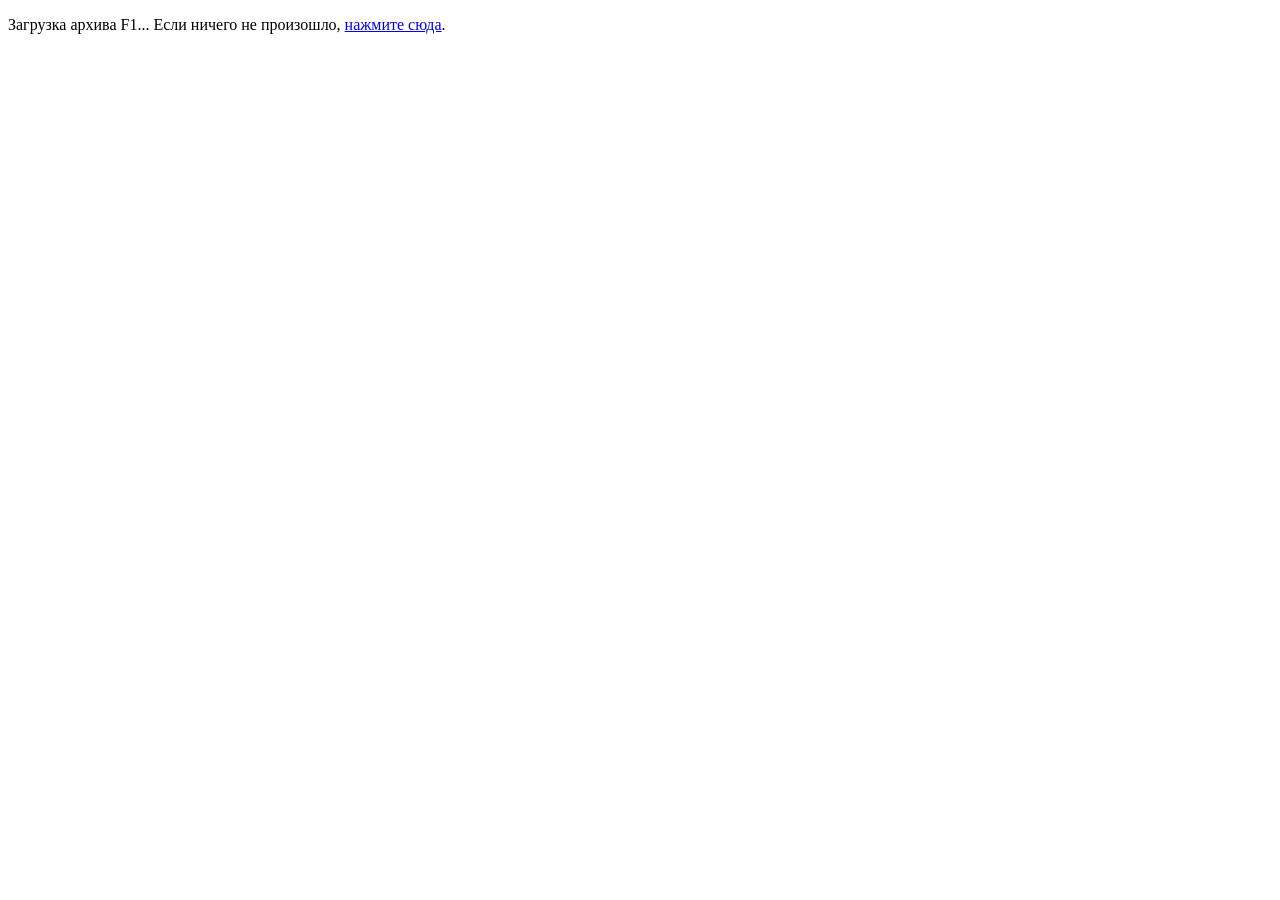
<file: index.html>
<!DOCTYPE html>
<html>
<head>
    <!-- Автоматический переход в папку MAIN PAGE через 0 секунд -->
    <meta http-serif="refresh" content="0; url=./MAIN PAGE/index.html" />
</head>
<body>
    <p>Загрузка архива F1... Если ничего не произошло, <a href="./MAIN PAGE/index.html">нажмите сюда</a>.</p>
</body>
</html>
</file>
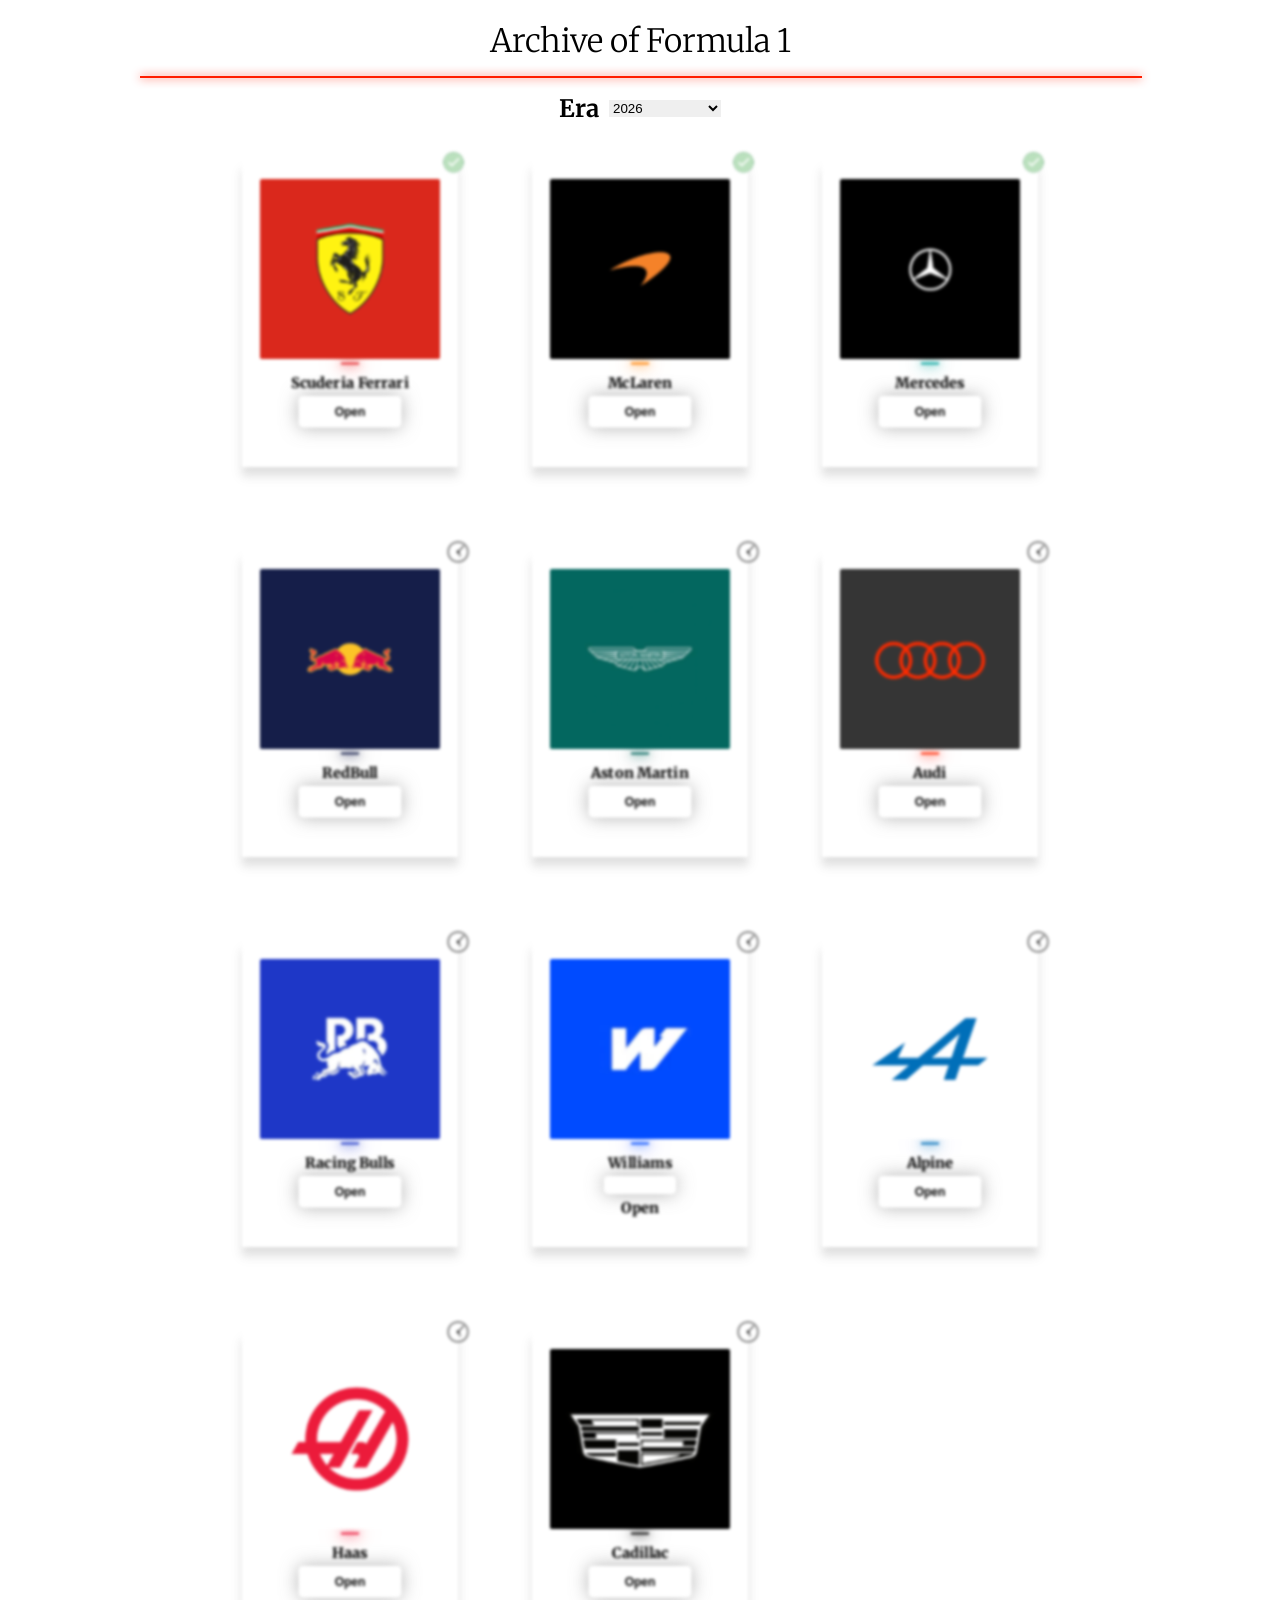
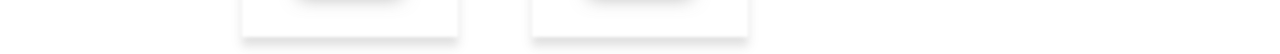
<file: MAIN PAGE/index.html>
<!DOCTYPE html>
<html lang="en">
<head>
    <meta charset="UTF-8">
    <meta name="viewport" content="width=device-width, initial-scale=1.0">
    <title>F1 - FanWebsite</title>
    <link rel="stylesheet" href="index.css">
    <link rel="preconnect" href="https://fonts.googleapis.com">
<link rel="preconnect" href="https://fonts.gstatic.com" crossorigin>
<link href="https://fonts.googleapis.com/css2?family=Basic&family=Birthstone&family=Kanit:ital,wght@0,100;0,200;0,300;0,400;0,500;0,600;0,700;0,800;0,900;1,100;1,200;1,300;1,400;1,500;1,600;1,700;1,800;1,900&family=Merriweather:ital,opsz,wght@0,18..144,300..900;1,18..144,300..900&family=Oswald:wght@200..700&family=Playwrite+DE+SAS+Guides&family=Prociono&family=Raleway:ital,wght@0,100..900;1,100..900&family=Roboto+Slab:wght@100..900&display=swap" rel="stylesheet">
</head>
<body>
    <div class="main-wrapper">
    <header>
    <h1 style="margin-bottom: 0; font-weight: 300;">Archive of Formula 1</h1>
    <div class="under-bar-line"></div>
    <div class="era">
    <h2>Era</h2>
    <select>
        <option>2026</option>
        <option disabled>In development</option>
        <option disabled>In development</option>
        <option disabled>In development</option>
        <option disabled>In development</option>
        <option disabled>In development</option>
        <option disabled>In development</option>
        <option disabled>In development</option>
    </select>
    </div>
    </header>
    <main>
    <div class="main-grid">
        <div class="card-1"><div class="pict"><img src="FERRARI-MAIN.jpg"></div><div class="card-info-1"><hr class="card-line-1">
            <span>Scuderia Ferrari<button onclick="window.location.href='../FERRARI/ferrari.html'">Open</button></div>
                <div class="icon"><img src="CHECKMARK-MAIN.png"></div>
        </div>
        <div class="card-2"><div class="pict"><img src="MCLAREN-MAIN.jpg"></div><div class="card-info-2"><hr class="card-line-2">
            <span>McLaren<button onclick="window.location.href='../MCLAREN/mclaren.html'">Open</button></div>
                <div class="icon"><img src="CHECKMARK-MAIN.png"></div>
        </div>
        <div class="card-3"><div class="pict"><img src="MERCEDES-MAIN.jpg"></div><div class="card-info-3"><hr class="card-line-3">
            <span>Mercedes<button onclick="window.location.href='../MERCEDES/mercedes.html';">Open</button></div>
                <div class="icon"><img src="CHECKMARK-MAIN.png"></div>
        </div>
        <div class="card-4"><div class="pict"><img src="REDBULL-MAIN.jpg"></div><div class="card-info-4"><hr class="card-line-4">
            <span>RedBull<button onclick="window.location.href='../not-yet.html';">Open</button></div>
                <div class="icon"><img src="CLOCK-MAIN.png"></div>
        </div>
        <div class="card-5"><div class="pict"><img src="ASTONMARTIN-MAIN.jpg"></div><div class="card-info-5"><hr class="card-line-5">
            <span>Aston Martin<button onclick="window.location.href='../not-yet.html';">Open</button></div>
                <div class="icon"><img src="CLOCK-MAIN.png"></div>
        </div>
        <div class="card-6"><div class="pict"><img src="AUDI-MAIN.jpg"></div><div class="card-info-6"><hr class="card-line-6">
            <span>Audi<button onclick="window.location.href='../not-yet.html';">Open</button></div>
                <div class="icon"><img src="CLOCK-MAIN.png"></div>
        </div>
        <div class="card-7"><div class="pict"><img src="RB-MAIN.jpg"></div><div class="card-info-7"><hr class="card-line-7">
            <span>Racing Bulls<button onclick="window.location.href='../not-yet.html';">Open</button></div>
                <div class="icon"><img src="CLOCK-MAIN.png"></div>
        </div>
        <div class="card-8"><div class="pict"><img src="WILLIAMS-MAIN.jpg"></div><div class="card-info-8"><hr class="card-line-8">
            <span>Williams<button onclick="window.location.href='../not-yet.html';"></button>Open</button></div>
                <div class="icon"><img src="CLOCK-MAIN.png"></div>
        </div>
        <div class="card-9"><div class="pict"><img src="ALPINE-MAIN.jpg"></div><div class="card-info-9"><hr class="card-line-9">
            <span>Alpine<button onclick="window.location.href='../not-yet.html';">Open</button></div>
                <div class="icon"><img src="CLOCK-MAIN.png"></div>
        </div>
        <div class="card-10"><div class="pict"><img src="HAAS-MAIN.jpg"></div><div class="card-info-10"><hr class="card-line-10">
            <span>Haas<button onclick="window.location.href='../not-yet.html';">Open</button></div>
                <div class="icon"><img src="CLOCK-MAIN.png"></div>
        </div>
        <div class="card-11"><div class="pict"><img src="CADILLAC-MAIN.jpg"></div><div class="card-info-11"><hr class="card-line-11">
            <span>Cadillac<button onclick="window.location.href='../not-yet.html';">Open</button></div>
                <div class="icon"><img src="CLOCK-MAIN.png"></div>
        </div>
    </div> 
    </main>
    </div>
</body>
</html>
</file>
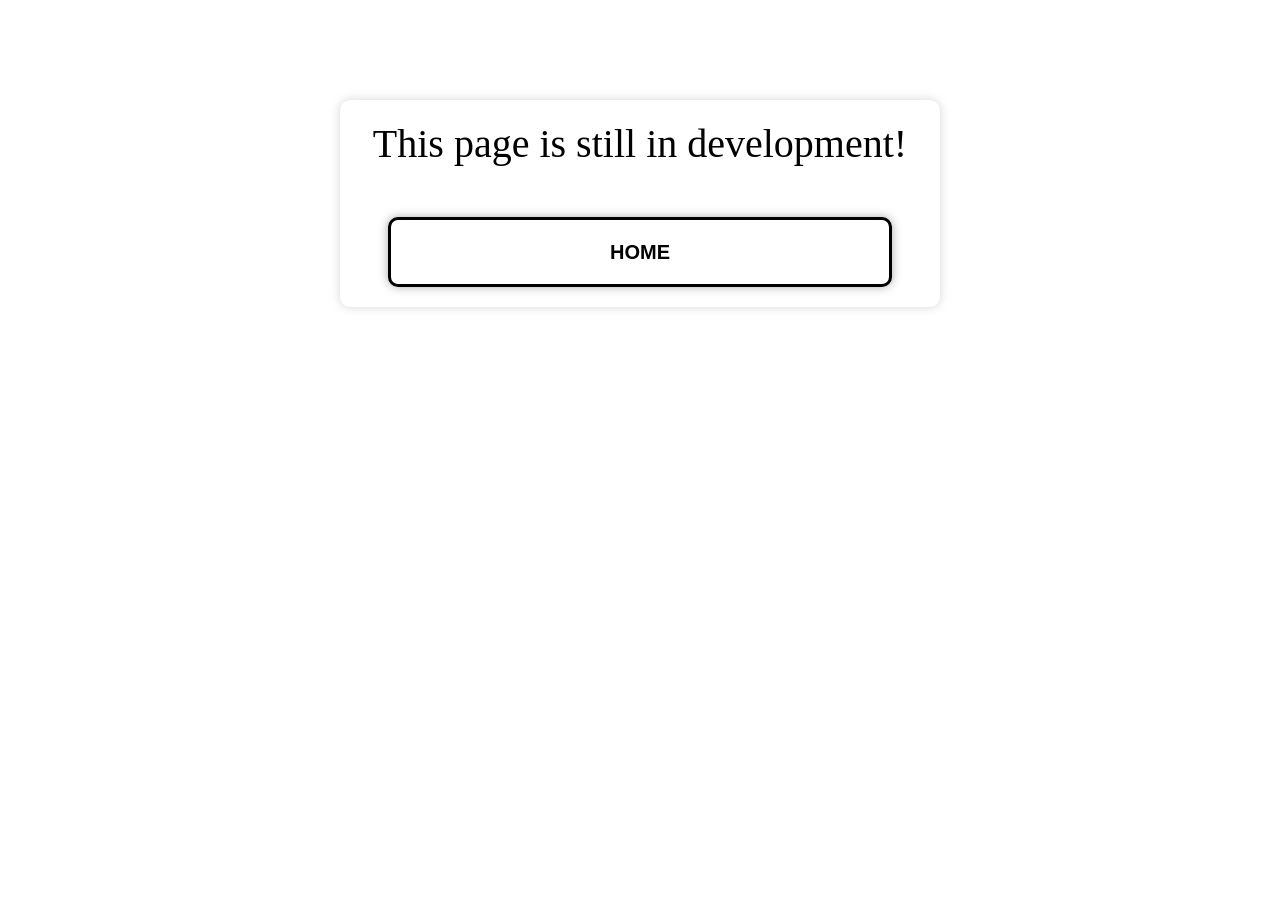
<file: not-yet.html>
<!DOCTYPE html>
<html lang="en">

<head>
    <meta charset="UTF-8">
    <meta name="viewport" content="width=device-width, initial-scale=1.0">
    <title>Hi</title>
    <style>
        * {
            box-sizing: border-box;
        }

        .container {
            max-width: 1200px;
            width: 100%;
            margin: 0 auto;
        }

        .box {
            box-shadow: 0 0 10px rgba(128, 128, 128, 0.329);
            padding: 20px;
            border-radius: 10px;
            width: 50%;
            margin: 100px auto;
            display: flex;
            flex-direction: column;
            align-items: center;
        }

        .text-1 {
            text-align: center;
            font-size: 40px;
        }

        .but {
            width: 90%;
            height: 70px;
            margin-top: 50px;
        }

        .but button {
            font-size: 20px;
            font-weight: 700;
            width: 100%;
            height: 100%;
            border: 3px solid black;
            border-radius: 10px;
            background-color: white;
            box-shadow: 0 0 10px rgba(128, 128, 128, 0.671);
            transition: opacity 0.3s, box-shadow 0.3s, transform 0.3s;
        }

        .but button:hover {
            opacity: 0.6;
            transition: all 0.3s;
        }

        .but button:active {
            box-shadow: inset 0 0 5px rgba(128, 128, 128, 0.863);
            transition: all 0.3s;
            opacity: 1;
            transform: scale(0.9);
        }

        .box-adaptive {
            display: none;
        }

        @media (max-width: 576px) {
            .box {
                display: none;
            }

            .box-adaptive {
                display: flex;
                flex-direction: column;
                align-items: center;
                padding: 20px;
                width: 300px;
                border-radius: 10px;
                box-shadow: 0 0 10px gray;
                margin: 300px auto;
            }

            .box-adaptive .but-adaptive {
                margin-top: 30px;
            }

            .box-adaptive .but-adaptive {
                width: 80%;
                height: 30px;
            }

            .box-adaptive .but-adaptive button {
                width: 100%;
                height: 100%;
                font-size: 13px;
                font-weight: 700;
                border: 2px solid black;
                border-radius: 10px;
                background-color: white;
                box-shadow: 0 0 10px rgba(128, 128, 128, 0.671);
                transition: opacity 0.3s, box-shadow 0.3s, transform 0.3s;
            }

            .but-adaptive button:active {
                box-shadow: inset 0 0 5px rgba(128, 128, 128, 0.863);
                transition: all 0.3s;
                opacity: 1;
                transform: scale(0.9);
            }
        }
    </style>
</head>

<body>
    <div class="container">
        <main>
            <div class="box">
                <div class="text-1">This page is still in development!</div>
                <div class="but"><button onclick="window.location.href='/MAIN PAGE/index.html';">HOME</button></div>
            </div>
            <div class="box-adaptive">
                <div class="text-1-adaptive">This page is still in development!</div>
                <div class="but-adaptive"><button oclick="window.location.href='index.html';">HOME</button></div>
            </div>
        </main>
    </div>
</body>

</html>
</file>
<file: MAIN PAGE/index.css>
body {
    font-family: "Merriweather", serif;
    display: flex;
    justify-content: center;
    align-items: center;
    background-color: white;
    margin: 0;
}

.main-wrapper {
    width: min(100% - 32px, 1000px);
    text-align: center;
    margin: 0 auto;
}

.main-grid {
    display: grid;
    grid-template-columns: repeat(auto-fit, 240px);
    row-gap: 50px;
    column-gap: 50px;
    justify-items: center;
    justify-content: center;
}

.under-bar-line {
    width: 100%;
    margin: 20px auto;
    box-shadow: 0 0 10px #FF1E00;
    border: 3px solid #FF1E00;
    animation: under-bar-line-anim 1s ease 1 both;
    transform: translateY(-5px);
    border-width: 1px;
}

@keyframes under-bar-line-anim {
    0% {
        width: 0;
        opacity: 0;
    }

    100% {
        opacity: 1;
        width: 100%;
    }

}


.era {
    display: flex;
    justify-content: center;
    gap: 10px;
    align-items: center;
    margin-top: -30px;
}

.era select {
    border: none;
}

.card-1 {
    width: 200px;
    box-shadow: 0 10px 10px rgba(128, 128, 128, 0.253);
    padding: 20px;
    height: 300px;
    filter: blur(2px);
    transform: scale(0.9);
    transition: filter 0.3s, transform 0.3s;
    position: relative;
}

.card-1 .icon {
    position: absolute;
    top: -40px;
    right: -35px;
    transform: scale(0.3);
}

.card-1:hover {
    filter: blur(0);
    transform: scale(1);
    transition: filter 0.3s, transform 0.3s;
}

.card-info-1 {
    font-weight: 600;
    width: 100%;
    font-weight: 600;
    font-weight: 800;
}

.card-line-1 {
    border: none;
    height: 2px;
    width: 20px;
    margin: 0 auto 10px;
    background-color: #e42528;
    box-shadow: 0 0 10px #e42528, 0 0 20px #e42528, 0 0 30px #e42528;
    transition: width 0.4s ease;
}

.card-1:hover .card-line-1 {
    width: 100%;
    box-shadow: 0 0 10px #e42528, 0 0 20px #e42528, 0 0 30px #e42528;

}



.card-1 img {
    width: 100%;
    height: 100%;
    object-fit: cover;
    border-radius: 2px;
}

.card-info-1 button {
    display: block;
    font-weight: 900;
    border: none;
    padding: 10px 40px 10px 40px;
    border-radius: 5px;
    background-color: white;
    margin: 5px auto;
    box-shadow: 0 0 20px rgba(128, 128, 128, 0.603);
    transition: padding 0.3s;
    transition: padding 0.3s, color 0.3s, backgrond 0.3s, box-shadow 0.3s;
}


.card-info-1 button:hover {
    transition: padding 0.3s, color 0.3s, backgrond 0.3s, box-shadow 0.3s;
    box-shadow: 0 0 20px #e42528;
    padding-left: 25px;
    padding-right: 25px;
    color: white;
    background-color: #e42528;
}










.card-2 {
    width: 200px;
    box-shadow: 0 10px 10px rgba(128, 128, 128, 0.253);
    padding: 20px;
    height: 300px;
    filter: blur(2px);
    transform: scale(0.9);
    transition: filter 0.3s, transform 0.3s;
    position: relative;
}

.card-2 .icon {
    position: absolute;
    top: -40px;
    right: -35px;
    transform: scale(0.3);
}

.card-2:hover {
    filter: blur(0);
    transform: scale(1);
    transition: filter 0.3s, transform 0.3s;
}

.card-info-2 {
    font-weight: 600;
    width: 100%;
    font-weight: 600;
    font-weight: 800;
}

.card-line-2 {
    border: none;
    height: 2px;
    width: 20px;
    margin: 0 auto 10px;
    background-color: #FF8000;
    box-shadow: 0 0 10px #FF8000, 0 0 20px #FF8000, 0 0 30px #FF8000;

    transition: width 0.4s ease;
}

.card-2:hover .card-line-2 {
    width: 100%;
    box-shadow: 0 0 10px #FF8000, 0 0 20px #FF8000, 0 0 30px #FF8000;

}



.card-2 img {
    width: 100%;
    height: 100%;
    object-fit: cover;
    border-radius: 2px;
}

.card-info-2 button {
    display: block;
    font-weight: 900;
    border: none;
    padding: 10px 40px 10px 40px;
    border-radius: 5px;
    background-color: white;
    margin: 5px auto;
    box-shadow: 0 0 20px rgba(128, 128, 128, 0.603);
    transition: padding 0.3s, color 0.3s, backgrond 0.3s, box-shadow 0.3s;
}


.card-info-2 button:hover {
    transition: padding 0.3s, color 0.3s, backgrond 0.3s, box-shadow 0.3s;
    box-shadow: 0 0 20px #FF8000;
    padding-left: 25px;
    padding-right: 25px;
    color: white;
    background-color: #FF8000;
}










.card-3 {
    width: 200px;
    box-shadow: 0 10px 10px rgba(128, 128, 128, 0.253);
    padding: 20px;
    height: 300px;
    filter: blur(2px);
    transform: scale(0.9);
    transition: filter 0.3s, transform 0.3s;
    position: relative;
}

.card-3 .icon {
    position: absolute;
    top: -40px;
    right: -35px;
    transform: scale(0.3);
}

.card-3:hover {
    filter: blur(0);
    transform: scale(1);
    transition: filter 0.3s, transform 0.3s;
}

.card-info-3 {
    font-weight: 600;
    width: 100%;
    font-weight: 600;
    font-weight: 800;
}

.card-line-3 {
    border: none;
    height: 2px;
    width: 20px;
    margin: 0 auto 10px;
    background-color: #00A19B;
    box-shadow: 0 0 10px #00A19B, 0 0 20px #00A19B, 0 0 30px #00A19B;


    transition: width 0.4s ease;
}

.card-3:hover .card-line-3 {
    width: 100%;
    box-shadow: 0 0 10px #00A19B, 0 0 20px #00A19B, 0 0 30px #00A19B;
}



.card-3 img {
    width: 100%;
    height: 100%;
    object-fit: cover;
    border-radius: 2px;
}

.card-info-3 button {
    display: block;
    font-weight: 900;
    border: none;
    padding: 10px 40px 10px 40px;
    border-radius: 5px;
    background-color: white;
    margin: 5px auto;
    box-shadow: 0 0 20px rgba(128, 128, 128, 0.603);
    transition: padding 0.3s, color 0.3s, backgrond 0.3s, box-shadow 0.3s;
}


.card-info-3 button:hover {
    transition: padding 0.3s, color 0.3s, backgrond 0.3s, box-shadow 0.3s;
    box-shadow: 0 0 20px #00A19B;
    padding-left: 25px;
    padding-right: 25px;
    color: white;
    background-color: #00A19B;
}










.card-4 {
    width: 200px;
    box-shadow: 0 10px 10px rgba(128, 128, 128, 0.253);
    padding: 20px;
    height: 300px;
    filter: blur(2px);
    transform: scale(0.9);
    transition: filter 0.3s, transform 0.3s;
    position: relative;
}

.card-4 .icon {
    position: absolute;
    top: -25px;
    right: -25px;
    transform: scale(0.5);
}

.card-4:hover {
    filter: blur(0);
    transform: scale(1);
    transition: filter 0.3s, transform 0.3s;
}

.card-info-4 {
    font-weight: 600;
    width: 100%;
    font-weight: 600;
    font-weight: 800;
}

.card-line-4 {
    border: none;
    height: 2px;
    width: 20px;
    margin: 0 auto 10px;
    background-color: #141E49;
    box-shadow: 0 0 10px #141E49, 0 0 20px #141E49, 0 0 30px #141E49;
    transition: width 0.4s ease;
}

.card-4:hover .card-line-4 {
    box-shadow: 0 0 10px #141E49, 0 0 20px #141E49, 0 0 30px #141E49;
    width: 100%;
}



.card-4 img {
    width: 100%;
    height: 100%;
    object-fit: cover;
    border-radius: 2px;
}

.card-info-4 button {
    display: block;
    font-weight: 900;
    border: none;
    padding: 10px 40px 10px 40px;
    border-radius: 5px;
    background-color: white;
    margin: 5px auto;
    box-shadow: 0 0 20px rgba(128, 128, 128, 0.603);
    transition: padding 0.3s, color 0.3s, backgrond 0.3s, box-shadow 0.3s;
}


.card-info-4 button:hover {
    transition: padding 0.3s, color 0.3s, backgrond 0.3s, box-shadow 0.3s;
    box-shadow: 0 0 20px #141E49;
    padding-left: 25px;
    padding-right: 25px;
    color: white;
    background-color: #141E49;
}











.card-5 {
    width: 200px;
    box-shadow: 0 10px 10px rgba(128, 128, 128, 0.253);
    padding: 20px;
    height: 300px;
    filter: blur(2px);
    transform: scale(0.9);
    transition: filter 0.3s, transform 0.3s;
    position: relative;
}

.card-5 .icon {
    position: absolute;
    top: -25px;
    right: -25px;
    transform: scale(0.5);
}

.card-5:hover {
    filter: blur(0);
    transform: scale(1);
    transition: filter 0.3s, transform 0.3s;
}

.card-info-5 {
    font-weight: 600;
    width: 100%;
    font-weight: 600;
    font-weight: 800;
}

.card-line-5 {
    border: none;
    height: 2px;
    width: 20px;
    margin: 0 auto 10px;
    background-color: #01655C;
    box-shadow: 0 0 10px #01655C, 0 0 20px #01655C, 0 0 30px #01655C;
    transition: width 0.4s ease;
}

.card-5:hover .card-line-5 {
    box-shadow: 0 0 10px #01655C, 0 0 20px #01655C, 0 0 30px #01655C;
    width: 100%;
}



.card-5 img {
    width: 100%;
    height: 100%;
    object-fit: cover;
    border-radius: 2px;
}

.card-info-5 button {
    display: block;
    font-weight: 900;
    border: none;
    padding: 10px 40px 10px 40px;
    border-radius: 5px;
    background-color: white;
    margin: 5px auto;
    box-shadow: 0 0 20px rgba(128, 128, 128, 0.603);
    transition: padding 0.3s, color 0.3s, backgrond 0.3s, box-shadow 0.3s;
}


.card-info-5 button:hover {
    transition: padding 0.3s, color 0.3s, backgrond 0.3s, box-shadow 0.3s;
    box-shadow: 0 0 20px #01655C;
    padding-left: 25px;
    padding-right: 25px;
    color: white;
    background-color: #01655C;
}











.card-6 {
    width: 200px;
    box-shadow: 0 10px 10px rgba(128, 128, 128, 0.253);
    padding: 20px;
    height: 300px;
    filter: blur(2px);
    transform: scale(0.9);
    transition: filter 0.3s, transform 0.3s;
    position: relative;
}

.card-6 .icon {
    position: absolute;
    top: -25px;
    right: -25px;
    transform: scale(0.5);
}

.card-6:hover {
    filter: blur(0);
    transform: scale(1);
    transition: filter 0.3s, transform 0.3s;
}

.card-info-6 {
    font-weight: 600;
    width: 100%;
    font-weight: 600;
    font-weight: 800;
}

.card-line-6 {
    border: none;
    height: 2px;
    width: 20px;
    margin: 0 auto 10px;
    background-color: #ff2600;
    box-shadow: 0 0 10px #ff2600, 0 0 20px #ff2600, 0 0 30px #ff2600;
    transition: width 0.4s ease;
}

.card-6:hover .card-line-6 {
    box-shadow: 0 0 10px #ff2600, 0 0 20px #ff2600, 0 0 30px #ff2600;
    width: 100%;
}



.card-6 img {
    width: 100%;
    height: 100%;
    object-fit: cover;
    border-radius: 2px;
}

.card-info-6 button {
    display: block;
    font-weight: 900;
    border: none;
    padding: 10px 40px 10px 40px;
    border-radius: 5px;
    background-color: white;
    margin: 5px auto;
    box-shadow: 0 0 20px rgba(128, 128, 128, 0.603);
    transition: padding 0.3s, color 0.3s, backgrond 0.3s, box-shadow 0.3s;
}


.card-info-6 button:hover {
    transition: padding 0.3s, color 0.3s, backgrond 0.3s, box-shadow 0.3s;
    box-shadow: 0 0 20px #ff2600;
    padding-left: 25px;
    padding-right: 25px;
    color: white;
    background-color: #ff2600;
}









.card-7 {
    width: 200px;
    box-shadow: 0 10px 10px rgba(128, 128, 128, 0.253);
    padding: 20px;
    height: 300px;
    filter: blur(2px);
    transform: scale(0.9);
    transition: filter 0.3s, transform 0.3s;
    position: relative;
}

.card-7 .icon {
    position: absolute;
    top: -25px;
    right: -25px;
    transform: scale(0.5);
}

.card-7:hover {
    filter: blur(0);
    transform: scale(1);
    transition: filter 0.3s, transform 0.3s;
}

.card-info-7 {
    font-weight: 600;
    width: 100%;
    font-weight: 600;
    font-weight: 800;
}

.card-line-7 {
    border: none;
    height: 2px;
    width: 20px;
    margin: 0 auto 10px;
    background-color: #1e37c7;
    box-shadow: 0 0 10px #1e37c7, 0 0 20px #1e37c7, 0 0 30px #1e37c7;
    transition: width 0.4s ease;
}

.card-7:hover .card-line-7 {
    box-shadow: 0 0 10px #1e37c7, 0 0 20px #1e37c7, 0 0 30px #1e37c7;
    width: 100%;
}



.card-7 img {
    width: 100%;
    height: 100%;
    object-fit: cover;
    border-radius: 2px;
}

.card-info-7 button {
    display: block;
    font-weight: 900;
    border: none;
    padding: 10px 40px 10px 40px;
    border-radius: 5px;
    background-color: white;
    margin: 5px auto;
    box-shadow: 0 0 20px rgba(128, 128, 128, 0.603);
    transition: padding 0.3s, color 0.3s, backgrond 0.3s, box-shadow 0.3s;
}


.card-info-7 button:hover {
    transition: padding 0.3s, color 0.3s, backgrond 0.3s, box-shadow 0.3s;
    box-shadow: 0 0 20px #1e37c7;
    padding-left: 25px;
    padding-right: 25px;
    color: white;
    background-color: #1e37c7;
}










.card-8 {
    width: 200px;
    box-shadow: 0 10px 10px rgba(128, 128, 128, 0.253);
    padding: 20px;
    height: 300px;
    filter: blur(2px);
    transform: scale(0.9);
    transition: filter 0.3s, transform 0.3s;
    position: relative;
}

.card-8 .icon {
    position: absolute;
    top: -25px;
    right: -25px;
    transform: scale(0.5);
}

.card-8:hover {
    filter: blur(0);
    transform: scale(1);
    transition: filter 0.3s, transform 0.3s;
}

.card-info-8 {
    font-weight: 600;
    width: 100%;
    font-weight: 600;
    font-weight: 800;
}

.card-line-8 {
    border: none;
    height: 2px;
    width: 20px;
    margin: 0 auto 10px;
    background-color: #004bff;
    box-shadow: 0 0 10px #004bff, 0 0 20px #004bff, 0 0 30px #004bff;
    transition: width 0.4s ease;
}

.card-8:hover .card-line-8 {
    box-shadow: 0 0 10px #004bff, 0 0 20px #004bff, 0 0 30px #004bff;
    width: 100%;
}



.card-8 img {
    width: 100%;
    height: 100%;
    object-fit: cover;
    border-radius: 2px;
}

.card-info-8 button {
    display: block;
    font-weight: 900;
    border: none;
    padding: 10px 40px 10px 40px;
    border-radius: 5px;
    background-color: white;
    margin: 5px auto;
    box-shadow: 0 0 20px rgba(128, 128, 128, 0.603);
    transition: padding 0.3s, color 0.3s, backgrond 0.3s, box-shadow 0.3s;
}


.card-info-8 button:hover {
    transition: padding 0.3s, color 0.3s, backgrond 0.3s, box-shadow 0.3s;
    box-shadow: 0 0 20px #004bff;
    padding-left: 25px;
    padding-right: 25px;
    color: white;
    background-color: #004bff;
}









.card-9 {
    width: 200px;
    box-shadow: 0 10px 10px rgba(128, 128, 128, 0.253);
    padding: 20px;
    height: 300px;
    filter: blur(2px);
    transform: scale(0.9);
    transition: filter 0.3s, transform 0.3s;
    position: relative;
}

.card-9 .icon {
    position: absolute;
    top: -25px;
    right: -25px;
    transform: scale(0.5);
}

.card-9:hover {
    filter: blur(0);
    transform: scale(1);
    transition: filter 0.3s, transform 0.3s;
}

.card-info-9 {
    font-weight: 600;
    width: 100%;
    font-weight: 600;
    font-weight: 800;
}

.card-line-9 {
    border: none;
    height: 2px;
    width: 20px;
    margin: 0 auto 10px;
    background-color: #006fba;
    box-shadow: 0 0 10px #006fba, 0 0 20px #006fba, 0 0 30px #006fba;
    transition: width 0.4s ease;
}

.card-9:hover .card-line-9 {
    width: 100%;
}



.card-9 img {
    width: 100%;
    height: 100%;
    object-fit: cover;
    border-radius: 2px;
}

.card-info-9 button {
    display: block;
    font-weight: 900;
    border: none;
    padding: 10px 40px 10px 40px;
    border-radius: 5px;
    background-color: white;
    margin: 5px auto;
    box-shadow: 0 0 20px rgba(128, 128, 128, 0.603);
    transition: padding 0.3s, color 0.3s, backgrond 0.3s, box-shadow 0.3s;
}


.card-info-9 button:hover {
    transition: padding 0.3s, color 0.3s, backgrond 0.3s, box-shadow 0.3s;
    box-shadow: 0 0 20px #006fba;
    padding-left: 25px;
    padding-right: 25px;
    color: white;
    background-color: #006fba;
}








.card-10 {
    width: 200px;
    box-shadow: 0 10px 10px rgba(128, 128, 128, 0.253);
    padding: 20px;
    height: 300px;
    filter: blur(2px);
    transform: scale(0.9);
    transition: filter 0.3s, transform 0.3s;
    position: relative;
}

.card-10 .icon {
    position: absolute;
    top: -25px;
    right: -25px;
    transform: scale(0.5);
}

.card-10:hover {
    filter: blur(0);
    transform: scale(1);
    transition: filter 0.3s, transform 0.3s;
}

.card-info-10 {
    font-weight: 600;
    width: 100%;
    font-weight: 600;
    font-weight: 800;
}

.card-line-10 {
    border: none;
    height: 2px;
    width: 20px;
    margin: 0 auto 10px;
    background-color: #ec1a3b;
    box-shadow: 0 0 10px #ec1a3b, 0 0 20px #ec1a3b, 0 0 30px #ec1a3b;
    transition: width 0.4s ease;
}

.card-10:hover .card-line-10 {
    box-shadow: 0 0 10px #ec1a3b, 0 0 20px #ec1a3b, 0 0 30px #ec1a3b;
    width: 100%;
}



.card-10 img {
    width: 100%;
    height: 100%;
    object-fit: cover;
    border-radius: 2px;
}

.card-info-10 button {
    display: block;
    font-weight: 900;
    border: none;
    padding: 10px 40px 10px 40px;
    border-radius: 5px;
    background-color: white;
    margin: 5px auto;
    box-shadow: 0 0 20px rgba(128, 128, 128, 0.603);
    transition: padding 0.3s, color 0.3s, backgrond 0.3s, box-shadow 0.3s;
}


.card-info-10 button:hover {
    transition: padding 0.3s, color 0.3s, backgrond 0.3s, box-shadow 0.3s;
    box-shadow: 0 0 20px #ec1a3b;
    padding-left: 25px;
    padding-right: 25px;
    color: white;
    background-color: #ec1a3b;
}









.card-11 {
    width: 200px;
    box-shadow: 0 10px 10px rgba(128, 128, 128, 0.253);
    padding: 20px;
    height: 300px;
    filter: blur(2px);
    transform: scale(0.9);
    transition: filter 0.3s, transform 0.3s;
    position: relative;
}

.card-11 .icon {
    position: absolute;
    top: -25px;
    right: -25px;
    transform: scale(0.5);
}

.card-11:hover {
    filter: blur(0);
    transform: scale(1);
    transition: filter 0.3s, transform 0.3s;
}

.card-info-11 {
    font-weight: 600;
    width: 100%;
    font-weight: 600;
    font-weight: 800;
}

.card-line-11 {
    border: none;
    height: 2px;
    width: 20px;
    margin: 0 auto 10px;
    background-color: #000000;
    box-shadow: 0 0 10px #000000, 0 0 20px #000000, 0 0 30px #000000;
    transition: width 0.4s ease;
}

.card-11:hover .card-line-11 {
    box-shadow: 0 0 10px #000000, 0 0 20px #000000, 0 0 30px #000000;
    width: 100%;
}



.card-11 img {
    width: 100%;
    height: 100%;
    object-fit: cover;
    border-radius: 2px;
}

.card-info-11 button {
    display: block;
    font-weight: 900;
    border: none;
    padding: 10px 40px 10px 40px;
    border-radius: 5px;
    background-color: white;
    margin: 5px auto;
    box-shadow: 0 0 20px rgba(128, 128, 128, 0.603);
    transition: padding 0.3s, color 0.3s, backgrond 0.3s, box-shadow 0.3s;
}


.card-info-11 button:hover {
    transition: padding 0.3s, color 0.3s, backgrond 0.3s, box-shadow 0.3s;
    box-shadow: 0 0 20px #000000;
    padding-left: 25px;
    padding-right: 25px;
    color: white;
    background-color: #000000;
}
</file>
